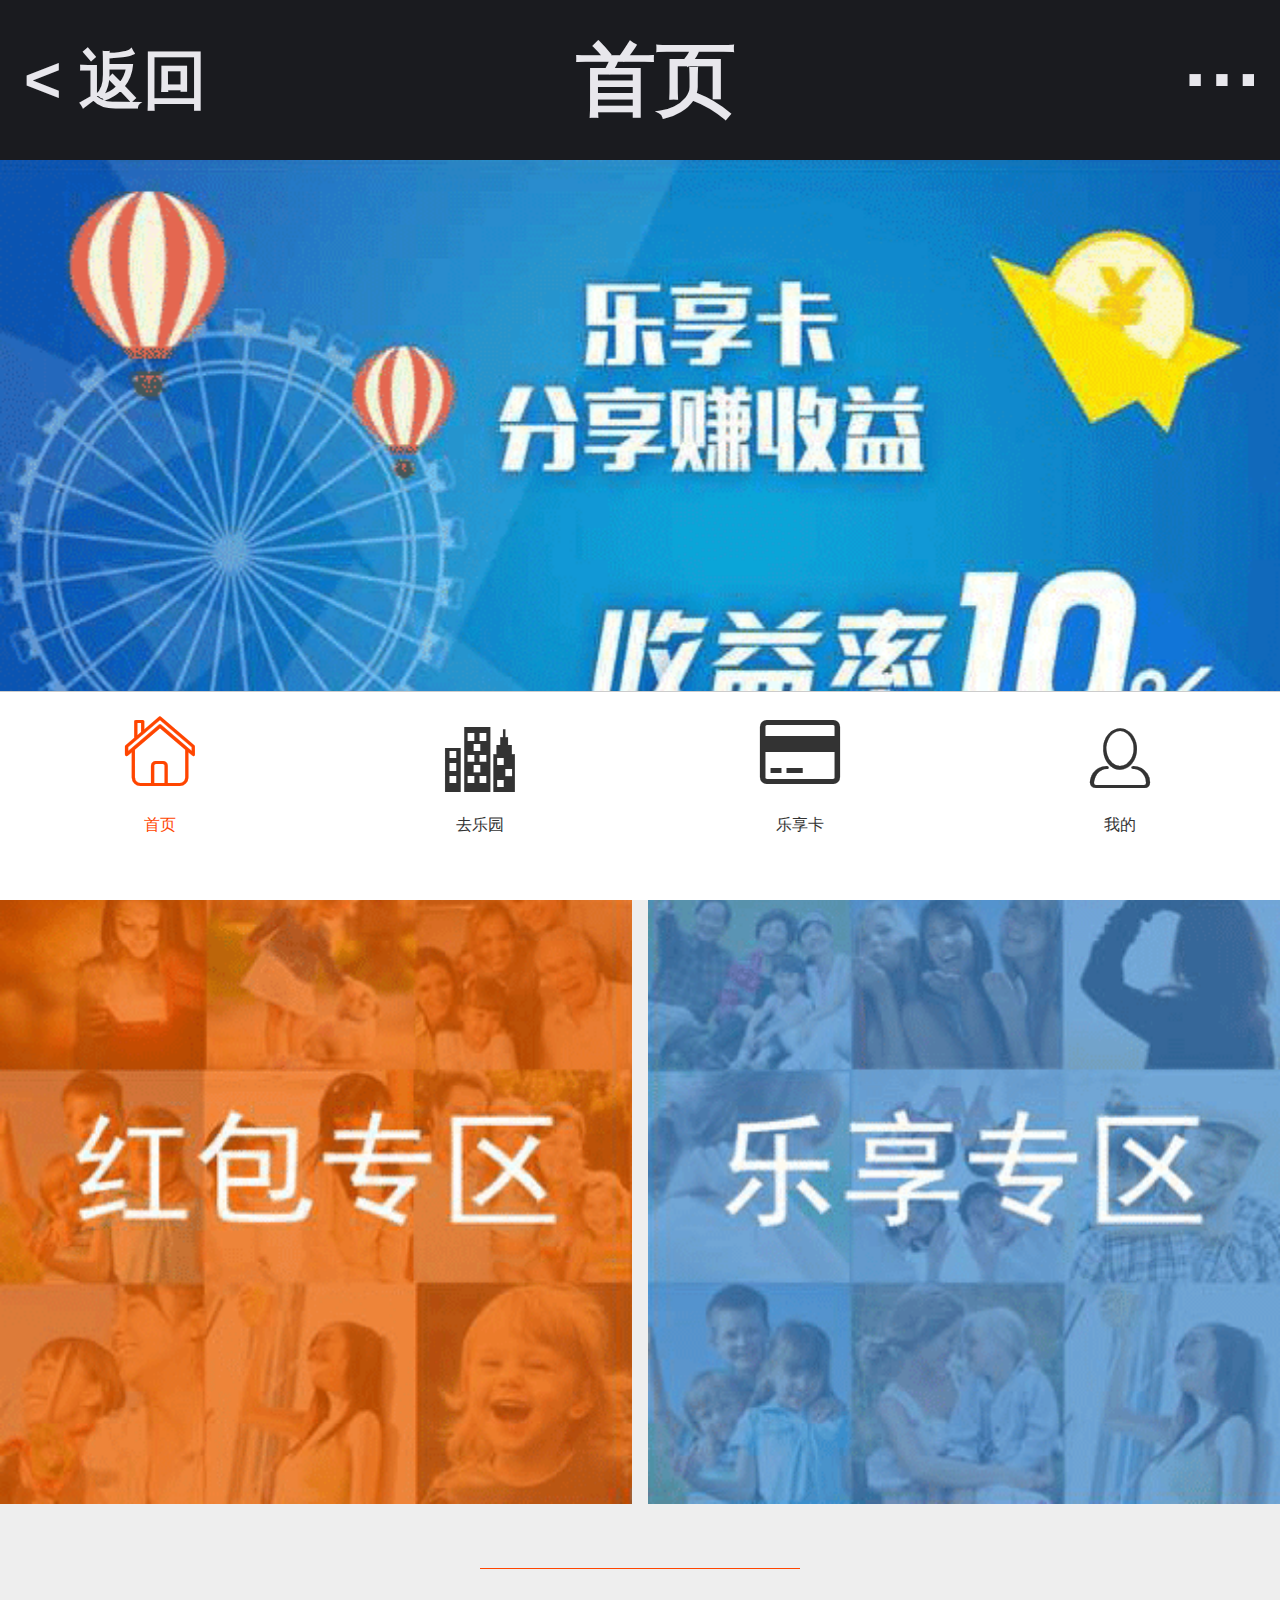
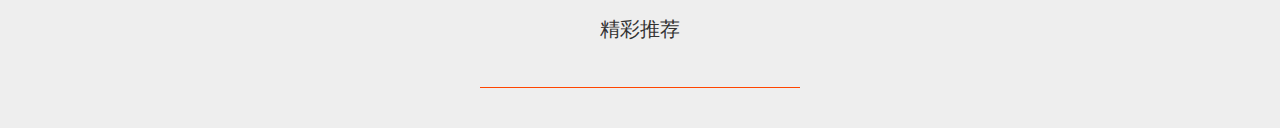
<file: index.html>
<!DOCTYPE html>
<html>
	<head>
		<meta charset="utf-8" />
		<meta name="viewport" content="width=device-width,initial-scale=1,minimum-scale=1,maximum-scale=1,user-scalable=no" />
		<title></title>
		<link rel="stylesheet" href="css/reset.css">
		<link rel="stylesheet" href="css/index.css">
		<link rel="stylesheet" href="css/iconfont.css">
		<script type="text/javascript" src="js/require.js" data-main = "js/app"></script>
	</head>
	<body>
		<div id="container">

		</div>



		<!-----------------底部---------------->
		<footer>
			<a href="#home" id="home" class="foo_a"> <div class="iconfont">&#xe604;</div> <p>首页</p></a>
			<a href="#paradise" id="paradise" class="foo_a"> <div class="iconfont">&#xe600;</div> <p>去乐园</p></a>
			<a href="#card" id="card" class="foo_a"> <div class="iconfont">&#xe602;</div> <p>乐享卡</p> </a>
			<a href="#mine" id="mine" class="foo_a"> <div class="iconfont">&#xe601;</div> <p>我的</p> </a>
		</footer>
	</body>
	<script>
		
		
	</script>
</html>
</file>
<file: css/index.css>
footer {
  background: #fff;
  position: fixed;
  bottom: 0;
  text-align: center;
  padding-bottom: 0.1rem;
  border-top: 1px solid #ccc;
}
footer div {
  width: 4rem;
  height: 1.5rem;
  line-height: 1.5rem;
}
footer a {
  text-decoration: none;
  display: block;
  float: left;
  width: 4rem;
  height: 2.5rem;
  font-size: 16px;
  color: #000;
}
footer a:link {
  text-decoration: none;
}
</file>
<file: css/iconfont.css>
@font-face {font-family: "iconfont";
  src: url('../font/iconfont.eot?t=1474086222'); /* IE9*/
  src: url('../font/iconfont.eot?t=1474086222#iefix') format('embedded-opentype'), /* IE6-IE8 */
  url('../font/iconfont.woff?t=1474086222') format('woff'), /* chrome, firefox */
  url('../font/iconfont.ttf?t=1474086222') format('truetype'), /* chrome, firefox, opera, Safari, Android, iOS 4.2+*/
  url('../font/iconfont.svg?t=1474086222#iconfont') format('svg'); /* iOS 4.1- */
}

.iconfont {
  font-family:"iconfont" !important;
  font-size:16px;
  font-style:normal;
  -webkit-font-smoothing: antialiased;
  -webkit-text-stroke-width: 0.2px;
  -moz-osx-font-smoothing: grayscale;
  font-size:1rem;
}
.icon-loufang:before { content: "\e600"; }
.icon-wode:before { content: "\e601"; }
.icon-xinyongqia:before { content: "\e602"; }
.icon-touxiang:before { content: "\e603"; }
.icon-shouye:before { content: "\e604"; }
</file>
